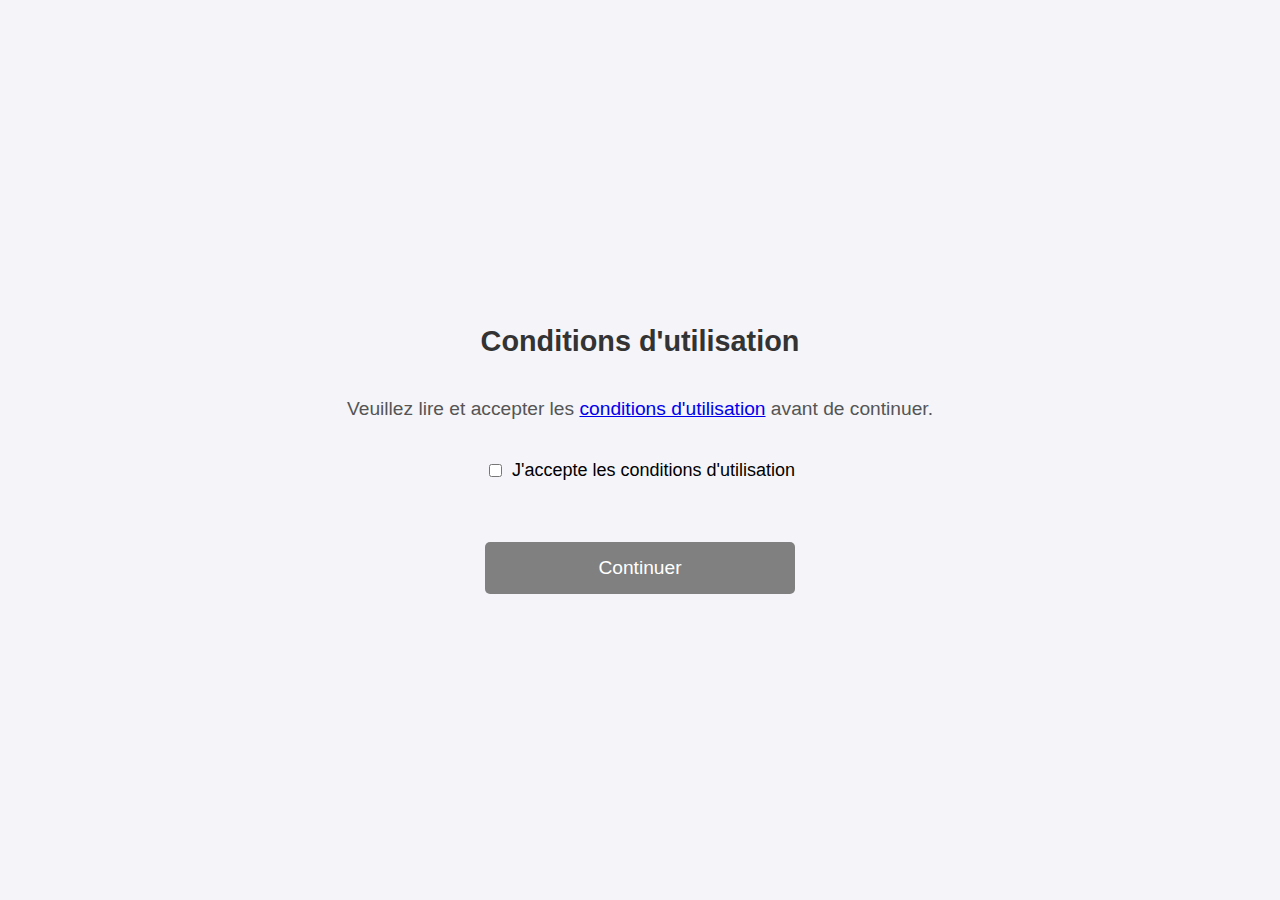
<file: index.html>
<!DOCTYPE html>
<html lang="fr">
<head>
    <meta charset="UTF-8">
    <meta name="viewport" content="width=device-width, initial-scale=1.0">
    <title>Acceptation des Conditions d'Utilisation</title>
    <link rel="stylesheet" href="assets/css/style.css">
</head>
<body>
    
    <h1>Conditions d'utilisation</h1>
    <div class = "container"></div><p>Veuillez lire et accepter les <a href="conditions.html" target="_blank">conditions d'utilisation</a> avant de continuer.</p></div>

    <form id="conditionsForm">
        <label for="acceptConditions">
            <input type="checkbox" id="acceptConditions" required>
            J'accepte les conditions d'utilisation
        </label><br><br>
        <button type="submit" disabled>Continuer</button>
    </form>
    

    <script src="assets/js/accept.js"></script>
</body>
</html>
</file>
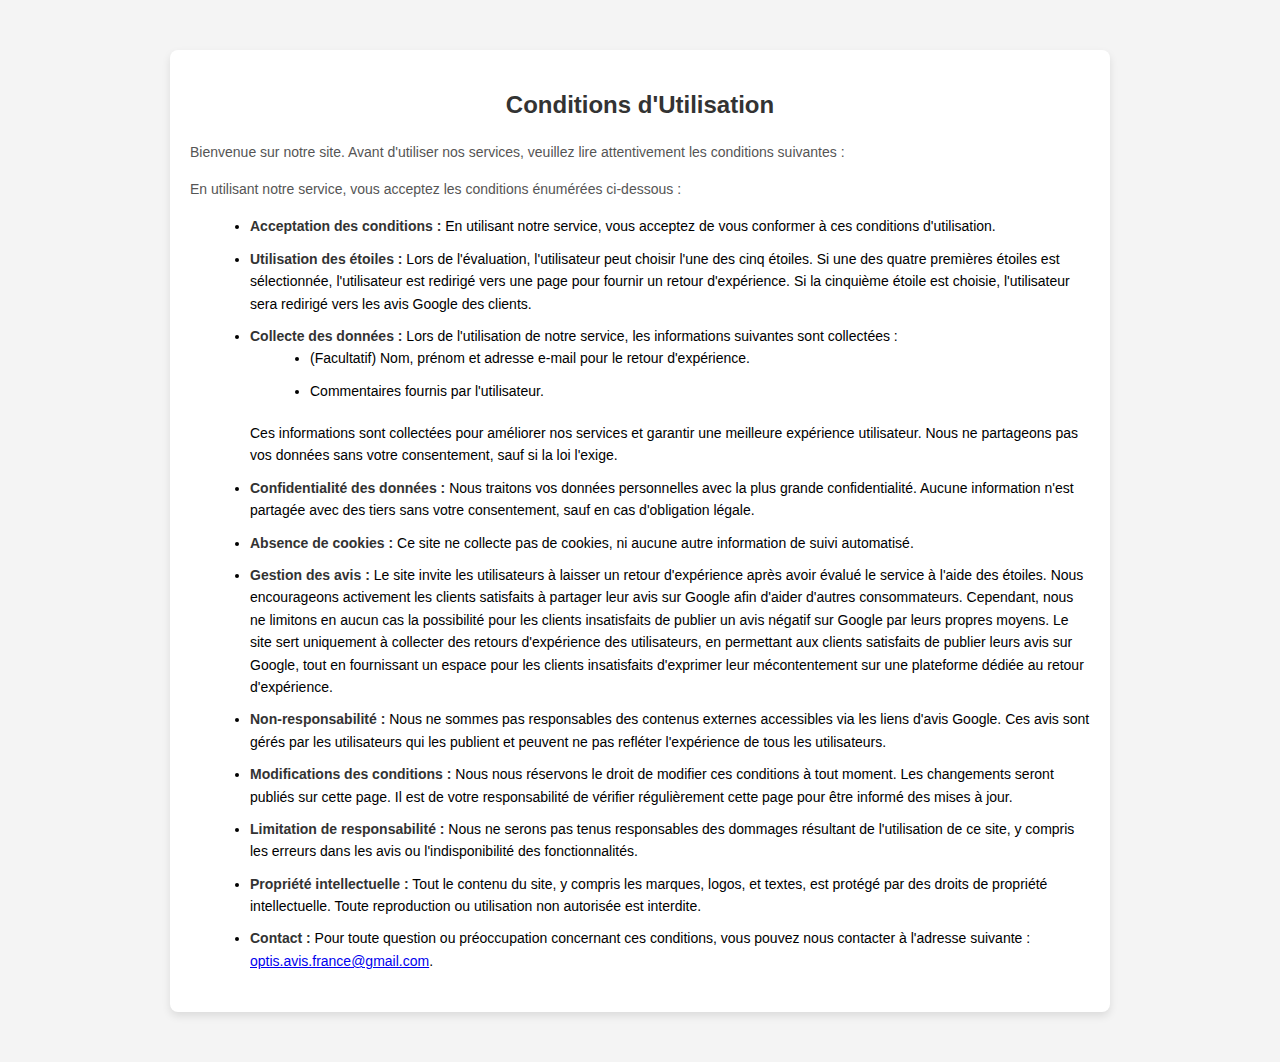
<file: conditions.html>
<!DOCTYPE html>
<html lang="fr">
<head>
    <meta charset="UTF-8">
    <meta name="viewport" content="width=device-width, initial-scale=1.0">
    <title>Conditions d'Utilisation</title>
    <style>
        body {
            font-family: Arial, sans-serif;
            font-size: 14px;
            line-height: 1.6;
            margin: 0;
            padding: 0;
            background-color: #f4f4f4;
        }
        #conditionsContainer {
            background-color: #fff;
            max-width: 900px;
            margin: 50px auto;
            padding: 20px;
            border-radius: 8px;
            box-shadow: 0 4px 8px rgba(0, 0, 0, 0.1);
        }
        h1 {
            text-align: center;
            font-size: 24px;
            color: #333;
        }
        p {
            color: #555;
            margin-bottom: 15px;
        }
        ul {
            list-style-type: disc;
            margin-left: 20px;
            margin-bottom: 20px;
        }
        ul li {
            margin-bottom: 10px;
        }
        strong {
            color: #333;
        }
    </style>
</head>
<body>
    <div id="conditionsContainer">
        <h1>Conditions d'Utilisation</h1>
        <p>Bienvenue sur notre site. Avant d'utiliser nos services, veuillez lire attentivement les conditions suivantes :</p>
        
        <p>En utilisant notre service, vous acceptez les conditions énumérées ci-dessous :</p>

        <ul>
            <li><strong>Acceptation des conditions :</strong> En utilisant notre service, vous acceptez de vous conformer à ces conditions d'utilisation.</li>
            
            <li><strong>Utilisation des étoiles :</strong> Lors de l'évaluation, l'utilisateur peut choisir l'une des cinq étoiles. Si une des quatre premières étoiles est sélectionnée, l'utilisateur est redirigé vers une page pour fournir un retour d'expérience. Si la cinquième étoile est choisie, l'utilisateur sera redirigé vers les avis Google des clients.</li>
            
            <li><strong>Collecte des données :</strong> Lors de l'utilisation de notre service, les informations suivantes sont collectées :
                <ul>
                    <li>(Facultatif) Nom, prénom et adresse e-mail pour le retour d'expérience.</li>
                    <li>Commentaires fournis par l'utilisateur.</li>
                </ul>
                Ces informations sont collectées pour améliorer nos services et garantir une meilleure expérience utilisateur. Nous ne partageons pas vos données sans votre consentement, sauf si la loi l'exige.</li>
            
            <li><strong>Confidentialité des données :</strong> Nous traitons vos données personnelles avec la plus grande confidentialité. Aucune information n'est partagée avec des tiers sans votre consentement, sauf en cas d'obligation légale.</li>
            
            <li><strong>Absence de cookies :</strong> Ce site ne collecte pas de cookies, ni aucune autre information de suivi automatisé.</li>
            
            <li><strong>Gestion des avis :</strong> Le site invite les utilisateurs à laisser un retour d'expérience après avoir évalué le service à l'aide des étoiles. Nous encourageons activement les clients satisfaits à partager leur avis sur Google afin d'aider d'autres consommateurs. Cependant, nous ne limitons en aucun cas la possibilité pour les clients insatisfaits de publier un avis négatif sur Google par leurs propres moyens. Le site sert uniquement à collecter des retours d'expérience des utilisateurs, en permettant aux clients satisfaits de publier leurs avis sur Google, tout en fournissant un espace pour les clients insatisfaits d'exprimer leur mécontentement sur une plateforme dédiée au retour d'expérience.</li>
            
            <li><strong>Non-responsabilité :</strong> Nous ne sommes pas responsables des contenus externes accessibles via les liens d'avis Google. Ces avis sont gérés par les utilisateurs qui les publient et peuvent ne pas refléter l'expérience de tous les utilisateurs.</li>
            
            <li><strong>Modifications des conditions :</strong> Nous nous réservons le droit de modifier ces conditions à tout moment. Les changements seront publiés sur cette page. Il est de votre responsabilité de vérifier régulièrement cette page pour être informé des mises à jour.</li>
            
            <li><strong>Limitation de responsabilité :</strong> Nous ne serons pas tenus responsables des dommages résultant de l'utilisation de ce site, y compris les erreurs dans les avis ou l'indisponibilité des fonctionnalités.</li>
            
            <li><strong>Propriété intellectuelle :</strong> Tout le contenu du site, y compris les marques, logos, et textes, est protégé par des droits de propriété intellectuelle. Toute reproduction ou utilisation non autorisée est interdite.</li>
            
            <li><strong>Contact :</strong> Pour toute question ou préoccupation concernant ces conditions, vous pouvez nous contacter à l'adresse suivante : <a href="mailto:optis.avis.france@gmail.com">optis.avis.france@gmail.com</a>.</li>
        </ul>

    </div>
</body>
</html>
</file>
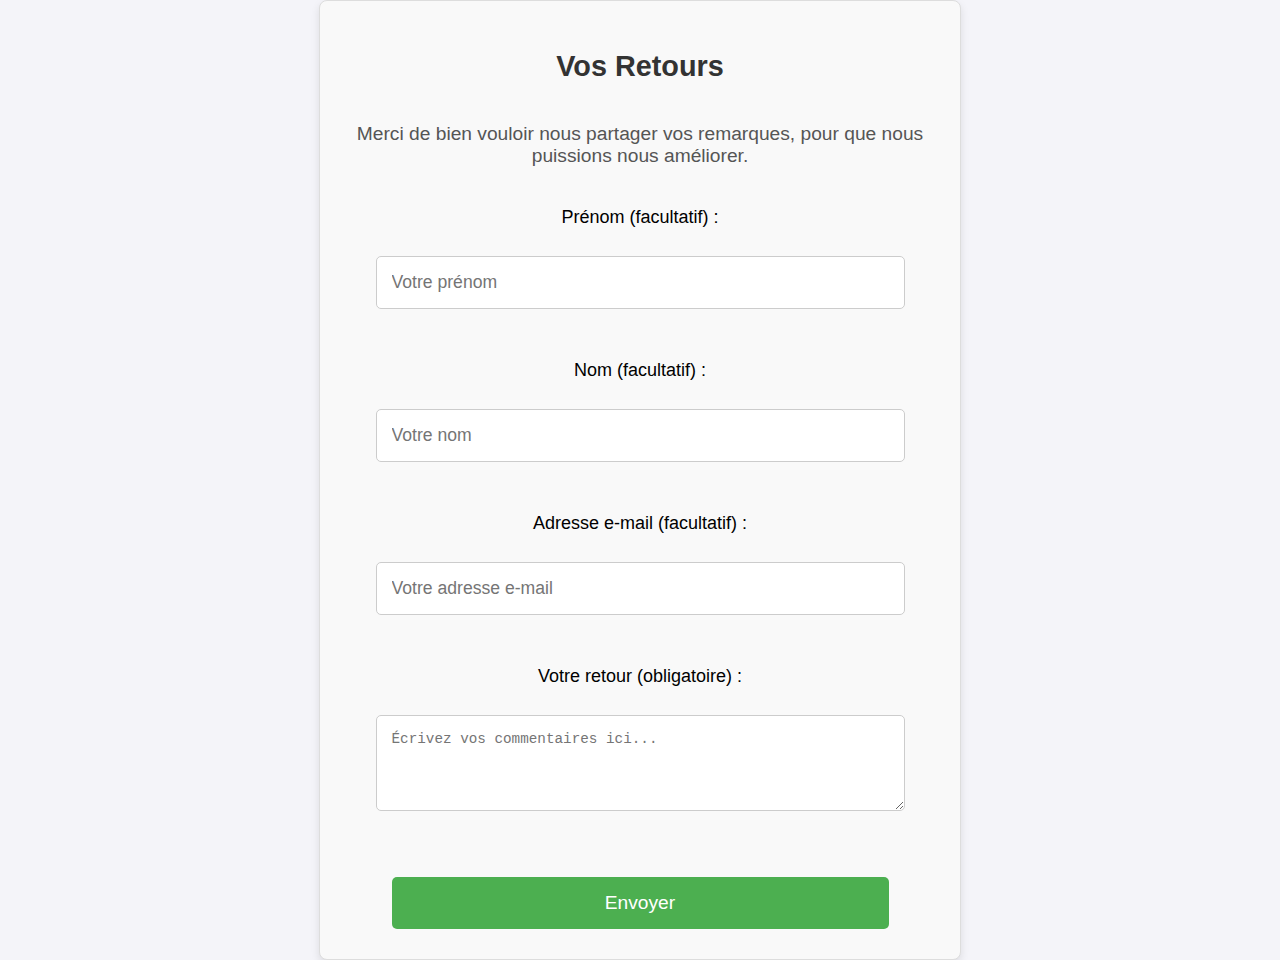
<file: feedback.html>
<!DOCTYPE html>
<html lang="fr">
<head>
    <meta charset="UTF-8">
    <meta name="viewport" content="width=device-width, initial-scale=1.0">
    <title>Vos Retours</title>
    <link rel="stylesheet" href="assets/css/style.css">
</head>
<body>
    <div id="feedbackContainer">
        <h1>Vos Retours</h1>
        <p>Merci de bien vouloir nous partager vos remarques, pour que nous puissions nous améliorer.</p>

        <form name="feedback" id="feedbackForm" method="POST" action="https://script.google.com/macros/s/AKfycbxQMtjgQgKwrlwUQmhe6AkFkT2lkoYqIp6_XGqKEuo0SEFxj32Uc9drqyFvutbNEkuZ/exec">
            <!-- Champ caché pour la note -->
            <input type="hidden" id="rating" name="rating" value="">

            <label for="firstName">Prénom (facultatif) :</label><br>
            <input type="text" id="firstName" name="firstName" placeholder="Votre prénom"><br><br>

            <label for="lastName">Nom (facultatif) :</label><br>
            <input type="text" id="lastName" name="lastName" placeholder="Votre nom"><br><br>

            <label for="email">Adresse e-mail (facultatif) :</label><br>
            <input type="email" id="email" name="email" placeholder="Votre adresse e-mail"><br><br>

            <label for="feedback">Votre retour (obligatoire) :</label><br>
            <textarea id="feedback" name="feedback" rows="4" cols="50" placeholder="Écrivez vos commentaires ici..." required></textarea><br><br>

            <button type="submit">Envoyer</button>
        </form>

        <p id="thankYouMessage" style="display: none; color: green;">Merci pour vos retours ! Nous les avons bien reçus.</p>
    </div>

    <!-- Script pour extraire la valeur des étoiles et remplir le champ caché -->
    <script>
        document.addEventListener('DOMContentLoaded', () => {
            // Extraire les paramètres de l'URL
            const urlParams = new URLSearchParams(window.location.search);
            const rating = urlParams.get('rating');

            // Si une note est trouvée dans l'URL, l'ajouter dans le champ caché
            if (rating) {
                document.getElementById('rating').value = rating;
            }
        });
    // Fonction pour échapper les entrées utilisateur et prévenir les attaques XSS
    function escapeHtml(str) {
            var map = {
                '&': '&amp;',
                '<': '&lt;',
                '>': '&gt;',
                '"': '&quot;',
                "'": '&#039;'
            };
            return str.replace(/[&<>"']/g, function(m) { return map[m]; });
        }

        // Fonction pour sécuriser le formulaire avant l'envoi
        document.getElementById('feedbackForm').addEventListener('submit', function(event) {
            // Échapper les valeurs de chaque champ
            const firstName = document.getElementById('firstName').value;
            const lastName = document.getElementById('lastName').value;
            const email = document.getElementById('email').value;
            const feedback = document.getElementById('feedback').value;

            // Appliquer l'échappement aux champs
            document.getElementById('firstName').value = escapeHtml(firstName);
            document.getElementById('lastName').value = escapeHtml(lastName);
            document.getElementById('email').value = escapeHtml(email);
            document.getElementById('feedback').value = escapeHtml(feedback);
        });
    </script>
</body>
</html>
</file>
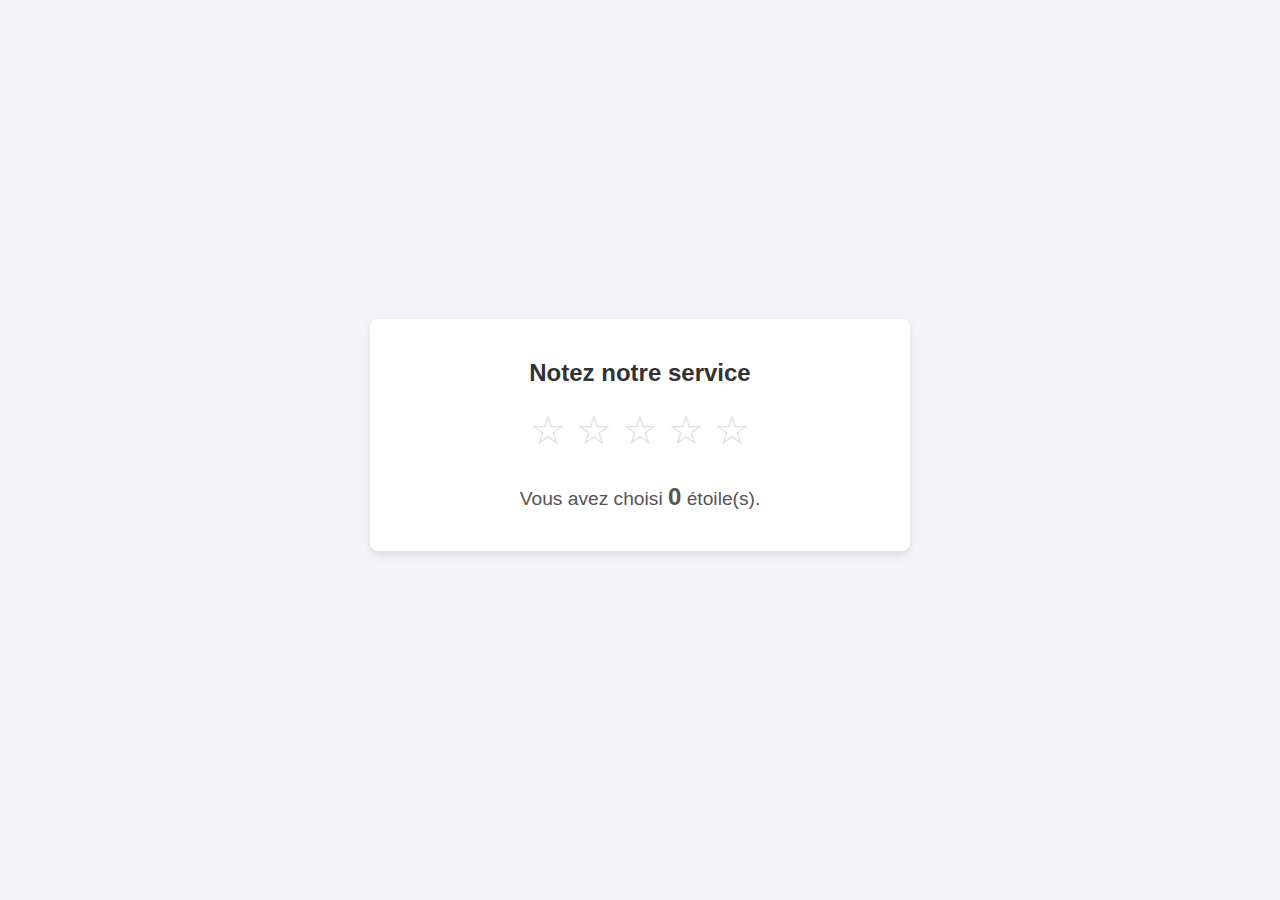
<file: rating.html>
<!DOCTYPE html>
<html lang="fr">
<head>
    <meta charset="UTF-8">
    <meta name="viewport" content="width=device-width, initial-scale=1.0">
    <title>Page de Notation</title>
    <link rel="stylesheet" href="assets/css/style.css">
</head>
<body>
    
    <div id="ratingContainer">
        <h2>Notez notre service</h2>
        <div id="stars">
            <span class="star" data-value="1">☆</span>
            <span class="star" data-value="2">☆</span>
            <span class="star" data-value="3">☆</span>
            <span class="star" data-value="4">☆</span>
            <span class="star" data-value="5">☆</span>
        </div>
        <p>Vous avez choisi <span id="ratingValue">0</span> étoile(s).</p>
        <p id="thankYouMessage" style="display: none; color: green;">Merci pour votre avis !</p>
    </div>
    <script src="assets/js/rating.js"></script>
</body>
</html>
</file>
<file: assets/css/style.css>
/* Global styles (restent inchangés) */
body {
    font-family: 'Arial', sans-serif;
    margin: 0;
    padding: 0;
    background-color: #f4f4f9;
    display: flex;
    justify-content: center;
    align-items: center;
    min-height: 100vh;
    flex-direction: column;
}

h1, h2 {
    color: #333;
    text-align: center;
    font-weight: 600;
    margin-bottom: 20px;
}

#ratingContainer, #conditionsContainer {
    background-color: #fff;
    padding: 20px;
    border-radius: 8px;
    box-shadow: 0 4px 10px rgba(0, 0, 0, 0.1);
    width: 100%;
    max-width: 500px;
    text-align: center;
    margin-bottom: 30px;
}

#stars {
    font-size: 40px;
    cursor: pointer;
    display: flex;
    flex-direction: row;
    justify-content: center;
    margin-bottom: 20px;
}

.star {
    margin: 0 5px;
    color: #ddd;
    transition: color 0.3s, transform 0.3s;
}

.star:hover,
.star.hovered,
.star.selected {
    color: gold;
    transform: scale(1.2);
}

#ratingValue {
    font-size: 24px;
    font-weight: 700;
}

button {
    background-color: #4CAF50;
    color: white;
    border: none;
    padding: 10px 20px;
    font-size: 16px;
    border-radius: 5px;
    cursor: pointer;
    transition: background-color 0.3s;
}

button:hover {
    background-color: #45a049;
}

button[disabled] {
    background-color: grey;
    cursor: not-allowed;
}

/* Form styles */
form {
    display: flex;
    flex-direction: column;
    align-items: center;
    margin-top: 20px;
}

form label {
    font-size: 18px;
    margin-bottom: 10px;
}

form input[type="checkbox"] {
    margin-right: 10px;
}

/* Thank you message */
#thankYouMessage {
    display: none;
    color: green;
    font-size: 18px;
    font-weight: bold;
    margin-top: 20px;
}

/* Conditions page styles */
#conditionsContainer {
    max-width: 700px;
    margin: 0 auto;
    background-color: #fff;
    padding: 20px;
    border-radius: 8px;
    box-shadow: 0 4px 10px rgba(0, 0, 0, 0.1);
}

#conditionsContainer p {
    font-size: 16px;
    line-height: 1.6;
    color: #555;
}

form label {
    display: flex;
    align-items: center;
}

/* Page feedback container styles (ajouts pour le problème mobile) */
#feedbackContainer {
    display: flex;
    flex-direction: column;
    justify-content: flex-start;
    align-items: center;
    height: auto;
    width: 90%;
    max-width: 600px;
    margin: 0 auto;
    text-align: center;
    padding: 30px 20px;
    border: 1px solid #ddd;
    border-radius: 8px;
    background-color: #f9f9f9;
    box-shadow: 0 4px 8px rgba(0, 0, 0, 0.1);
    transition: transform 0.3s ease-in-out;
}

/* Hover effect to make the container a bit interactive */
#feedbackContainer:hover {
    transform: translateY(-5px);
}

/* Header styles */
h1 {
    font-size: 1.8em;
    margin-bottom: 10px;
    color: #333;
}

/* Adjusted paragraph style with more space */
p {
    font-size: 1.2em;
    color: #555;
    margin-bottom: 20px;
    margin-top: 30px;
    text-align: center;
}

/* Input fields styling */
input[type="text"], input[type="email"], textarea {
    width: 100%;
    padding: 15px;
    font-size: 1.1em;
    border-radius: 5px;
    border: 1px solid #ccc;
    margin-bottom: 15px;
    transition: all 0.3s ease;
}

/* Focus effect for input fields */
input[type="text"]:focus, input[type="email"]:focus, textarea:focus {
    border-color: #4CAF50;
    outline: none;
}

/* Button styling */
button {
    background-color: #4CAF50;
    color: white;
    font-size: 1.2em;
    padding: 15px 30px;
    border: none;
    border-radius: 5px;
    cursor: pointer;
    width: 100%;
    transition: background-color 0.3s ease;
    margin-top: 15px;
}

button:hover {
    background-color: #45a049;
}

/* Thank you message */
#thankYouMessage {
    font-size: 1.2em;
    color: green;
    margin-top: 20px;
}

/* Responsive Design */
@media (max-width: 600px) {
    /* Ajuster la taille des titres */
    h1 {
        font-size: 1.6em;
        margin-top: 20px;  /* Amélioration de l'espacement en haut pour les petits écrans */
    }

    /* Ajuster la taille du texte des paragraphes */
    p {
        font-size: 1em;
    }

    /* Boutons et champs de formulaire */
    button {
        font-size: 1.1em;
    }

    input[type="text"], input[type="email"], textarea {
        font-size: 1em;
    }

    /* Ajustement de la marge top du container principal */
    #feedbackContainer {
        margin-top: 50px;  /* Ajout d'une marge plus importante pour les petits écrans */
    }
}

.container {
    display: flex;
    justify-content: center; /* Centrer horizontalement */
    align-items: center; /* Centrer verticalement */
    
}
</file>
